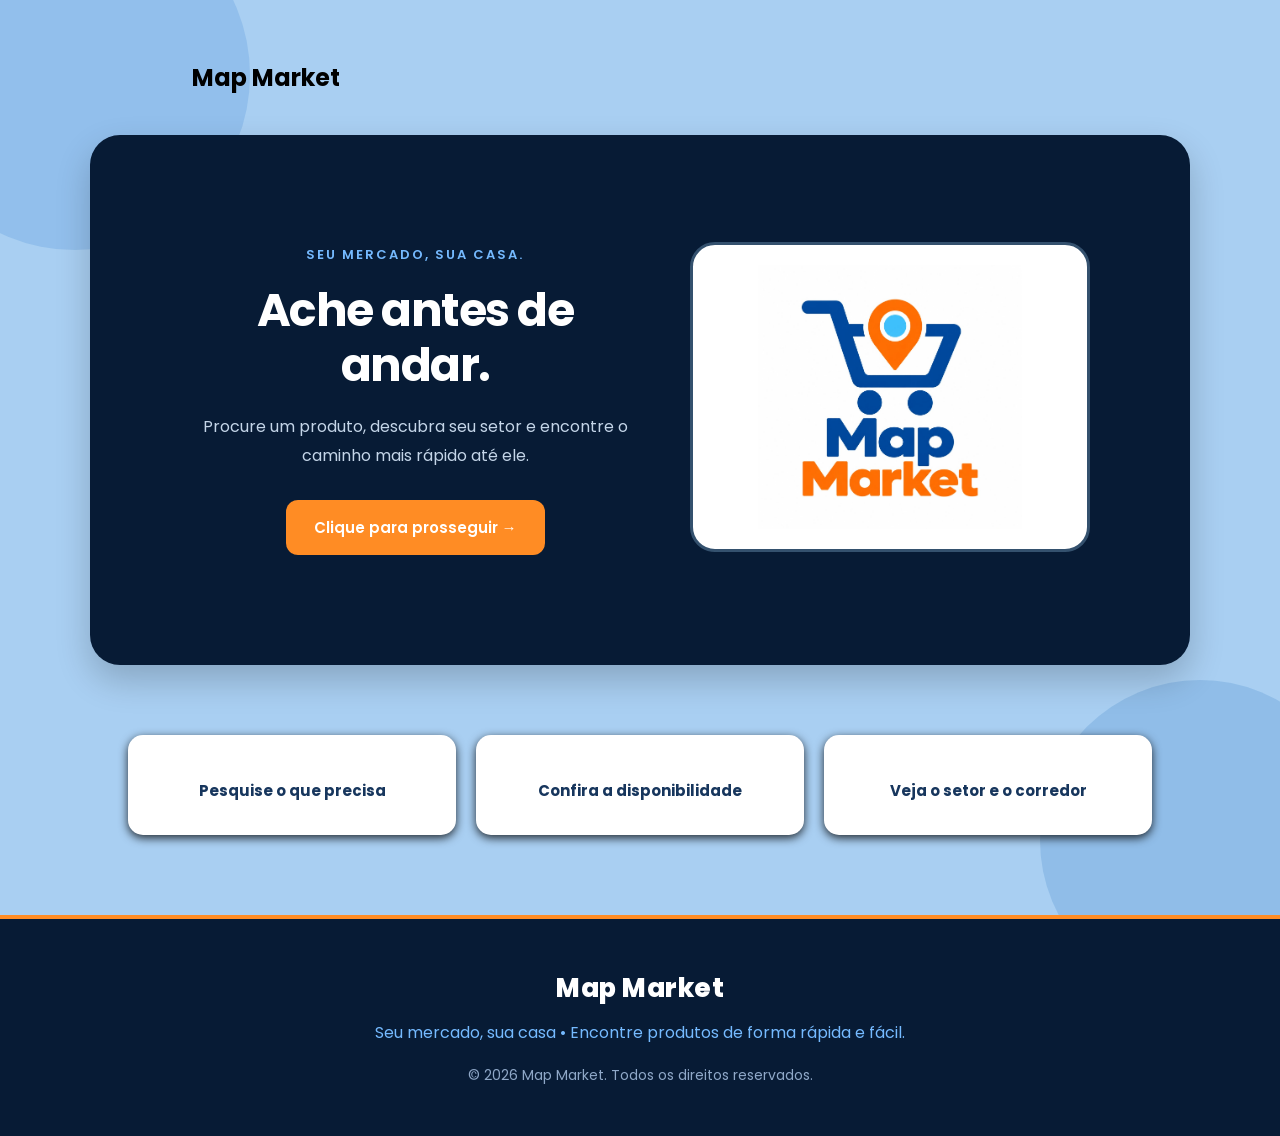
<file: MapMarket/index.html>
<!DOCTYPE html>
<html lang="pt-br">
<head>
    <meta charset="UTF-8">
    <meta name="viewport" content="width=device-width, initial-scale=1.0">
    <title>Map Market</title>
    <link rel="stylesheet" href="style.css">

    <link rel="https://cdnjs.cloudflare.com/ajax/libs/font-awesome/6.5.0/css/all.min.css">
</head>
<body>

    <!-- Logo fora da caixa -->
    <header>
        <div class="logo1">
           
            <h2>Map Market</h2>
        </div>
    </header>

    <!-- Caixa principal -->
    <main>

        <div class="conteudo">

            <section class="banner">
                <p class="subtitulo">SEU MERCADO, SUA CASA.</p>

                <h1>Ache antes de andar.</h1>

                <p class="descricao">
                    Procure um produto, descubra seu setor
                    e encontre o caminho mais rápido até ele.
                </p>

                <button onclick="window.location.href='pag2.html'">
                    Clique para prosseguir →
                </button>
            </section>

            <div class="imagem">
                <img src="logo.jpeg" alt="Logo Map Market">
            </div>

        </div>


    </main>

    <div class="caixas">

            <div class="caixa">
                <i class="fa-solid fa-magnifying-glass"></i>
                <h3>Pesquise o que precisa</h3>
            </div>

            <div class="caixa">
                <i class="fa-solid fa-gem"></i>
                <h3>Confira a disponibilidade</h3>
            </div>

            <div class="caixa">
                <i class="fa-solid fa-cart-shopping"></i>
                <h3>Veja o setor e o corredor</h3>
            </div>
        </div>

            <footer class="rodape">
        <div class="rodape-conteudo">
            <span class="rodape-marca">Map Market</span>
            <p class="rodape-slogan">Seu mercado, sua casa • Encontre produtos de forma rápida e fácil.</p>
            <p class="rodape-copy">&copy; 2026 Map Market. Todos os direitos reservados.</p>
        </div>
    </footer>

</body>

</html>
</file>
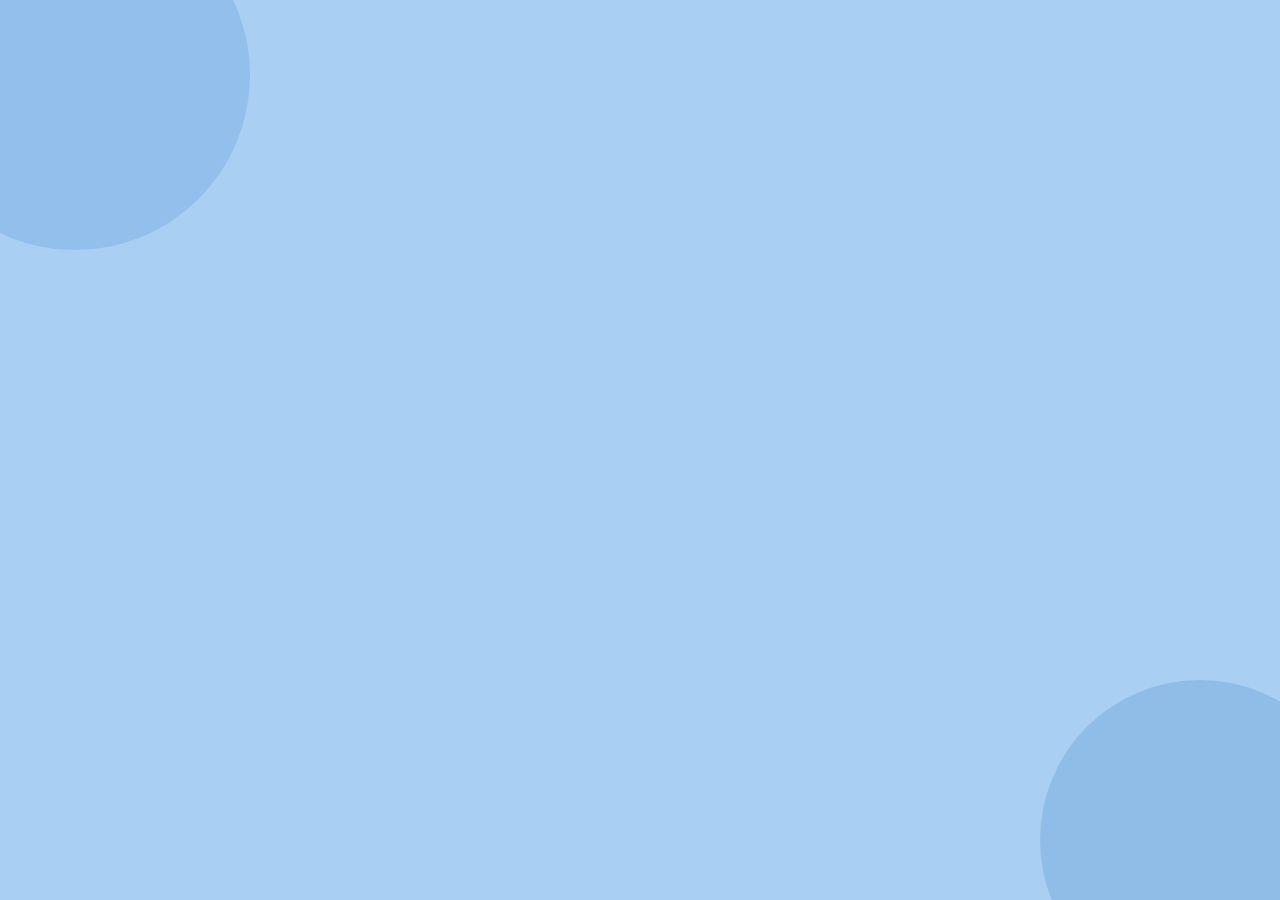
<file: MapMarket/ajuda.html>
<!DOCTYPE html>
<html lang="pt-br">
<head>
    <meta charset="UTF-8">
    <meta name="viewport" content="width=device-width, initial-scale=1.0">
    <title>Ajuda</title>
    <link rel="stylesheet" href="style.css">
</head>
<body>
    
</body>
</html>
</file>
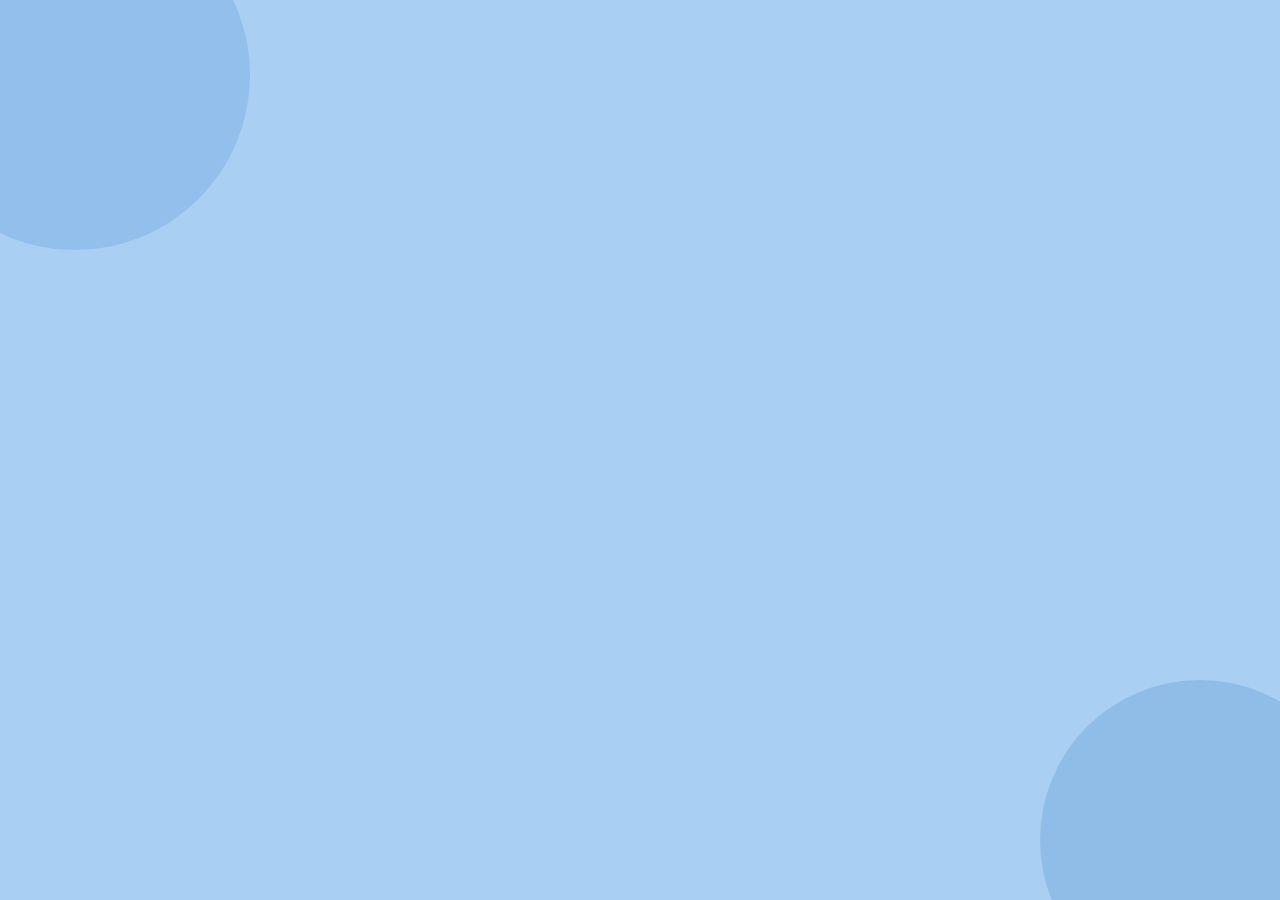
<file: MapMarket/feedback.html>
<!DOCTYPE html>
<html lang="pt-br">
<head>
    <meta charset="UTF-8">
    <meta name="viewport" content="width=device-width, initial-scale=1.0">
    <title>Feedback</title>
    <link rel="stylesheet" href="style.css">
</head>
<body>
    
    
</body>
</html>
</file>
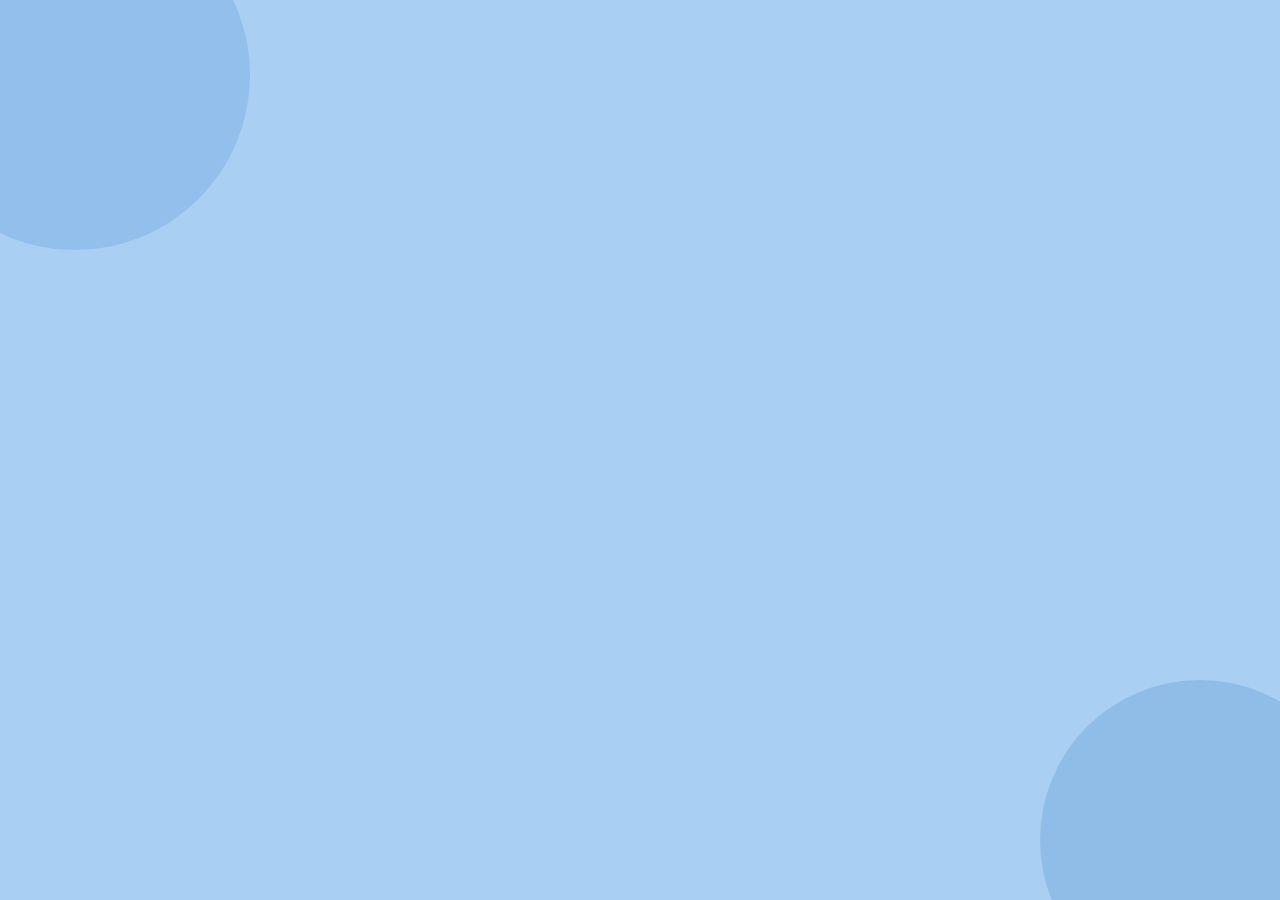
<file: MapMarket/mapa.html>
<!DOCTYPE html>
<html lang="pt-br">
<head>
    <meta charset="UTF-8">
    <meta name="viewport" content="width=device-width, initial-scale=1.0">
    <title>Mapa</title>
    <link rel="stylesheet" href="style.css">
</head>
<body>
    
</body>
</html>
</file>
<file: MapMarket/style.css>
@import url('https://fonts.googleapis.com/css2?family=Poppins:wght@400;500;600;700;800&display=swap');

/* CONFIGURAÇÕES GERAIS */

* {
    margin: 0;
    padding: 0;
    box-sizing: border-box;
}

body {
    min-height: 100vh;
    display: flex;
    flex-direction: column;
    justify-content: center;
    align-items: center;
    background: #f4faff;
    font-family: 'Poppins', sans-serif;
    position: relative;
    overflow-x: hidden;
}

/* CABEÇALHO - LOGO ACIMA DA CAIXA */

header {
    width: 90%;
    max-width: 1100px;
    display: flex;
    justify-content: center;
    align-items: center;
    margin-bottom: 20px;
    margin-top: 40px;
    
}

.logo {
    display: flex;
    align-items: center;
    justify-content: center;
    gap: 20px;
    color: white;
    text-align: center;
}



.logo img {
    width: 38px;
    height: 38px;
    object-fit: contain;
}

.logo h2 {
    font-size: 50px;
    font-weight: 700;
    letter-spacing: -0.5px;
    color: white;
}

/* CAIXA PRINCIPAL */

main {
    width: 90%;
    max-width: 1100px;
    min-height: 530px;
    background: #071b35;
    border-radius: 30px;
    padding: 50px;
    color: white;
    box-shadow: 0 15px 35px rgba(0,0,0,0.2);
    overflow: hidden;
}

/* CONTEÚDO */

.conteudo {
    display: flex;
    align-items: center;
    justify-content: center;
    gap: 50px;
    width: 100%;
    min-height: 430px;
}

/* TEXTOS */

.banner {
    flex: 1;
    max-width: 450px;
    text-align: center;
}

.subtitulo {
    color: #75baff;
    font-size: 13px;
    font-weight: 600;
    letter-spacing: 2px;
    margin-bottom: 18px;
}

.banner h1 {
    font-size: 46px;
    font-weight: 700;
    letter-spacing: -1.5px;
    line-height: 1.2;
    margin-bottom: 20px;
}

.descricao {
    color: #c4d5e8;
    font-size: 16px;
    font-weight: 400;
    line-height: 1.8;
}

/* BOTÃO LARANJA */

button {
    margin-top: 30px;
    padding: 16px 28px;
    background: #ff8c24;
    color: white;
    border: none;
    border-radius: 12px;
    font-family: 'Poppins', sans-serif;
    font-size: 15px;
    font-weight: 600;
    cursor: pointer;
    transition: 0.3s;
}

button:hover {
    background: #ffab50;
    transform: translateY(-3px);
    box-shadow: 0 5px 15px rgba(255,140,36,0.3);
}

/* IMAGEM AO LADO */

.imagem {
    flex: 1;
    max-width: 400px;
}

.imagem img {
    width: 100%;
    height: 310px;
    object-fit: contain;
    background: white;
    padding: 20px;
    border-radius: 25px;
    border: 3px solid #34516e;
}

/* RESPONSIVIDADE PARA CELULAR */

@media (max-width: 750px) {

    body {
        padding: 25px 0;
    }

    header {
        width: 94%;
    }

    main {
        width: 94%;
        padding: 30px;
    }

    .conteudo {
        flex-direction: column;
        align-items: center;
        gap: 30px;
        padding: 20px 0;
    }

    .banner {
        max-width: 100%;
    }

    .banner h1 {
        font-size: 36px;
    }

    .imagem {
        max-width: 100%;
    }

    .imagem img {
        height: 230px;
    }
}


/* FUNDO AZUL */

body {
    background: #A9CFF2;
    position: relative;
    overflow-x: hidden;
    isolation: isolate;
}

/* BOLHAS GRANDES NO FUNDO */

body::before {
    content: "";
    position: fixed;
    width: 350px;
    height: 350px;
    background: rgba(66, 139, 215, 0.22);
    border-radius: 50%;
    top: -100px;
    left: -100px;
    animation: flutuar 8s ease-in-out infinite;
    z-index: -1;
}

body::after {
    content: "";
    position: fixed;
    width: 320px;
    height: 320px;
    background: rgba(47, 119, 194, 0.20);
    border-radius: 50%;
    bottom: -100px;
    right: -80px;
    animation: flutuar 10s ease-in-out infinite reverse;
    z-index: -1;
}

/* BOLHAS FLUTUANTES */

.bolhas {
    position: fixed;
    inset: 0;
    overflow: hidden;
    pointer-events: none;
    z-index: -1;
}

.bolha {
    position: absolute;
    bottom: -100px;
    border: 2px solid rgba(36, 105, 180, 0.35);
    border-radius: 50%;
    animation: subir 12s infinite ease-in;
}

.bolha:nth-child(1) {
    width: 45px;
    height: 45px;
    left: 10%;
    animation-duration: 12s;
}

.bolha:nth-child(2) {
    width: 25px;
    height: 25px;
    left: 30%;
    animation-duration: 16s;
    animation-delay: 2s;
}

.bolha:nth-child(3) {
    width: 65px;
    height: 65px;
    left: 70%;
    animation-duration: 14s;
    animation-delay: 4s;
}

.bolha:nth-child(4) {
    width: 35px;
    height: 35px;
    left: 90%;
    animation-duration: 18s;
    animation-delay: 1s;
}


/* ANIMAÇÕES */

@keyframes subir {
    0% {
        transform: translateY(0) scale(1);
        opacity: 0;
    }

    20% {
        opacity: 0.7;
    }

    100% {
        transform: translateY(-110vh) scale(1.3);
        opacity: 0;
    }
}

@keyframes flutuar {
    0%, 100% {
        transform: translate(0, 0);
    }

    50% {
        transform: translate(40px, 30px);
    }
}

@keyframes balancar {
    0%, 100% {
        transform: translateX(0) rotate(-5deg);
    }

    50% {
        transform: translateX(40px) rotate(5deg);
    }
}

.caixas {
    display: flex;
    gap: 20px;
    justify-content: space-between;
    flex-direction: row;
    width: 80%;
    margin-top: 70px;
}

.caixa {
    width: 220px;
    height: 100px;
    display: flex;
    flex: 1;
    flex-direction: column;
    align-items: center;
    justify-content: center;
    gap: 10px;
    text-align: center;
    min-width:0;
    padding: 15px;
    border-radius: 15px;
    background-color: white;
    box-sizing: border-box;
    transition: all 0.3s ease;
    cursor: pointer;
    box-shadow: 0 3px 10px rgba(0, 0, 0, 0.8);
}

.caixa h3 {
    font-size: 15px;
    color: #17365D;
    margin: 0;
}

.icone {
    font-size: 25px;
}

.caixa:hover{
    transform:translateY(-8px) scale(1.03);
    box-shadow: 0 10px 20px rgba(0, 0, 0, 0.15);
}

.caixa i{
    transition: transform 0.3s ease;
}

.caixa:hover i {
    transform: scale(1.2);
    color: #17365D;
}

/* =========================================
   RODAPÉ AMPLIADO (MAP MARKET)
   ========================================= */

.rodape {
    width: 100%;
    margin-top: 80px;
    padding: 50px 24px;
    background: #071b35;
    border-top: 4px solid #ff8c24;
    color: #c4d5e8;
    text-align: center;
    box-sizing: border-box;
}

.rodape-conteudo {
    max-width: 1000px;
    margin: 0 auto;
    display: flex;
    flex-direction: column;
    gap: 12px;
}

.rodape-marca {
    color: white;
    font-size: 26px;
    font-weight: 800;
    letter-spacing: 0.5px;
}

.rodape-slogan {
    font-size: 16px;
    color: #75baff;
    margin: 0;
}

.rodape-copy {
    font-size: 14px;
    color: #8fa8c8;
    margin-top: 8px;
}


@keyframes aparecer {
    from {
        opacity: 0;
        transform: translateY(20px);
    }

    to {
        opacity: 1;
        transform: translateY(0);
    }
}

    


header {
    display: flex;
    align-items: center;
    justify-content: space-between;
    gap: 60px;
    padding: 20px 8%;
    width: 100%;
    box-sizing: border-box;
}

.logo {
    flex-shrink: 0;
 
}


/* CABEÇALHO MAP MARKET */

header.cabecalho {
    width: 100%;
    height: 110px;
    background: #17365D !important;

    display: flex;
    flex-direction: row;
    align-items: center;
    justify-content: space-between;

    padding: 0 7%;
    margin: 0;
    gap: 60px;
    box-sizing: border-box;
}

/* LOGO */

header.cabecalho .logo {
    margin: 0;
    padding: 0;
    flex-shrink: 0;
}

header.cabecalho .logo h2 {
    margin: 0;
    color: white;
    font-size: 26px;
}

/* BARRA DE PESQUISA */

header.cabecalho .barra-pesquisa {
    flex: 1;
    max-width: 850px;
    height: 52px;
    display: flex;
    flex-direction: row;
    align-items: center;
    gap: 10px;
    background: white;
    border: 1px solid #ddd;
    border-radius: 8px;
    padding: 5px 8px;
    margin: 0;
    box-sizing: border-box;
}

/* CAMPO DE TEXTO */

header.cabecalho .barra-pesquisa input {
    flex: 1;
    width: 100%;
    min-width: 0;
    height: 100%;

    border: none;
    outline: none;
    background: transparent;

    padding: 0 15px;
    margin: 0;
    font-size: 15px;
    box-sizing: border-box;
}

/* BOTÃO DA LUPA */

header.cabecalho .barra-pesquisa button {
    width: 45px;
    min-width: 45px;
    height: 38px;

    display: flex;
    align-items: center;
    justify-content: center;

    background: #ffe600;
    color: #333;

    border: none;
    border-radius: 6px;
    margin: 0;
    padding: 0;

    font-size: 18px;
    cursor: pointer;
}

/* CELULAR */

@media (max-width: 700px) {
    header.cabecalho {
        height: auto;
        flex-direction: column;
        align-items: stretch;
        gap: 15px;
        padding: 20px 5%;
    }

    header.cabecalho .barra-pesquisa {
        width: 100%;
        max-width: 100%;
        flex: none;
    }
}


/* PESQUISA */

.barra-pesquisa {
    display: flex;
    align-items: center;
    flex: 1;
    max-width: 900px;
    height: 48px;
    margin: 0;
    padding: 0;
    background: #fff;
    border: 1px solid #ccc;
    border-radius: 7px;
    box-shadow: 0 1px 4px rgba(0,0,0,0.10);
    overflow: hidden;
}

.barra-pesquisa input {
    flex: 1;
    width: 100%;
    min-width: 0;
    height: 100%;
    margin: 0;
    padding: 0 18px;
    border: none;
    outline: none;
    background: transparent;
    font-size: 15px;
    box-sizing: border-box;
}

.barra-pesquisa button {
    width: 52px;
    min-width: 52px;
    height: 100%;
    margin: 0;
    padding: 0;
    display: flex;
    align-items: center;
    justify-content: center;
    border: none;
    border-left: 1px solid #ddd;
    background-color: #a99c90;
    color: #333;
    cursor: pointer;
    font-size: 17px;
}

/* CELULAR */

@media (max-width: 700px) {
    header {
        height: auto;
        padding: 15px 5%;
        flex-direction: column;
        align-items: stretch;
        gap: 12px;
    }

    .barra-pesquisa {
        width: 100%;
        max-width: 100%;
        flex: none;
    }
}


/* LOGO */

.logo {
    display: flex;
    align-items: center;
    gap: 40px;
}

.logo img {
    width: 55px;
    height: 55px;
    object-fit: contain;
}

.logo h2 {
    font-size: 30px;
    color: white;
    gap: 20px;
}

/* MENU */

.menu {
    display: flex;
    align-items: center;
    gap: 40px;
}

.menu a {
    color: white;
    text-decoration: none;
    font-size: 15px;
    font-weight: 600;
}

.menu a:hover {
    color: #080a0c;
}

.carousel {
    width: 100%;
    height: 760px;
    overflow: hidden;
    position: relative;
}

.slides {
    display: flex;
    width: 100%;
    height: 100%;
    transition: transform 0.8s ease-in-out;
}

.slides img {
    min-width: 100%;
    height: 70%;
    object-fit: cover;
}

.prev, .next {
    position: absolute;
    top: 50%;
    transform: translateY(-50%);
    background: rgba(0,0,0,0.5);
    color: white;
    border: none;
    padding: 15px;
    cursor: pointer;
    font-size: 20px;
}

.prev {
    left: 10px;
}

.next {
    right: 10px;
}

.indicadores {
    position: absolute;
    bottom: 180px;
    width: 100%;
    display: flex;
    justify-content: center;
    gap: 10px;
}

.indicadores span {
    width: 12px;
    height: 12px;
    background: white;
    border-radius: 50%;
    cursor: pointer;
}

.indicadores span.ativo {
    background: #2196F3;
}

.busca {
    display: flex;
    justify-content: center;
    align-items: center;
    gap: 15px;
    width: 90%;
    max-width: 4000px;
    margin: 10px;
    padding: 15px;
    background: #ffffff;
    border-radius: 20px;
    box-shadow: 0 5px 20px rgba(0, 0, 0, 0.10);
}

.busca input {
    flex: 2;
    padding: 15px 20px;
    border: 1px solid #e0e0e0;
    border-radius: 30px;
    outline: none;
    font-size: 16px;
    background: #f8f9fa;
    transition: 0.3s;
}

.busca select {
    flex: 1;
    padding: 15px 20px;
    border: 1px solid #e0e0e0;
    border-radius: 30px;
    outline: none;
    font-size: 15px;
    background: #f8f9fa;
    cursor: pointer;
}

.busca input:focus,
.busca select:focus {
    border-color: #219653;
    background: white;
    box-shadow: 0 0 8px rgba(33, 150, 83, 0.15);
}

.busca input::placeholder {
    color: #999;
}



html, body {
    margin: 0 !important;
    padding: 0 !important;
    width: 100%;
    overflow-x: hidden;
}

header.cabecalho {
    position: relative !important;
    left: auto !important;
    transform: none !important;

    width: 100% !important;
    max-width: none !important;
    margin: 0 !important;

    box-sizing: border-box !important;
    border-radius: 0 !important;
}

header.cabecalho .barra-pesquisa {
    transform: translateX(-200px);
}


.menu-categorias {
    position: relative;
    flex-shrink: 0;
}

.btn-categorias {
    height: 42px;
    padding: 0 10px;
    display: flex;
    align-items: center;
    gap: 7px;
    background: transparent;
    color: white;
    border: none;
    font-size: 13px;
    cursor: pointer;
}

.lista-categorias {
    display: none;
    position: absolute;
    top: 100%;
    right: 0;
    width: 155px;
    background: white;
    border-radius: 6px;
    box-shadow: 0 4px 10px rgba(0,0,0,0.15);
    z-index: 1000;
    overflow: hidden;
}

.lista-categorias a {
    display: block;
    padding: 11px 13px;
    color: #333;
    text-decoration: none;
    font-size: 13px;
}

.lista-categorias a:hover {
    background: #f2f2f2;
}

.lista-categorias.ativo {
    display: block;
}


/* ORGANIZAÇÃO DO CABEÇALHO */

header.cabecalho {
    display: flex !important;
    flex-direction: row !important;
    align-items: center !important;
    justify-content: space-between !important;
    flex-wrap: nowrap !important;
    gap: 20px;
}

/* LOGO À ESQUERDA */

header.cabecalho .logo {
    flex-shrink: 0;
    width: auto;
}

/* BARRA NO MEIO */

header.cabecalho .barra-pesquisa {
    flex: 1;
    min-width: 150px;
    max-width: 850px;
    margin: 0;
    transform: none;
}

/* CATEGORIAS À DIREITA */

.btn-categorias {
    height: 40px;
    padding: 0 20px;
    display: flex;
    align-items: center;
    gap: 5px;
    background: #ffab50;
    color: white;
    border: none;
    border-radius: 6px;
    font-size: 13px;
    cursor: pointer;
    transition: 0.3s;

}

/* QUANDO PASSAR O MOUSE */

.btn-categorias:hover {
    background: white;
    color: #ffab50;
}

.btn-categorias {
    transform: translateY(-15px);
}


.menu-navegacao a {
    font-family: Arial, sans-serif;
    font-size: 15px;
    font-weight: 600;
    color: white;
    text-decoration: none;
    transition: color 0.3s ease;
}

.menu-navegacao {
    display: flex;
    align-items: center;
    gap: 30px;
}


.menu-navegacao a:hover {
    color: white;
}

/* =========================================
   VITRINE DE PRODUTOS POR CATEGORIA
   ========================================= */

.produtos {
    width: 92%;
    max-width: 1200px;
    margin: 40px auto 60px auto;
    display: flex;
    flex-direction: column;
    gap: 35px;
}

.secao-categoria {
    background: rgba(255, 255, 255, 0.75);
    padding: 24px;
    border-radius: 20px;
    box-shadow: 0 8px 20px rgba(7, 27, 53, 0.08);
}

.titulo-categoria {
    display: flex;
    justify-content: space-between;
    align-items: center;
    margin-bottom: 18px;
    padding-bottom: 10px;
    border-bottom: 2px solid #d8e8f8;
}

.titulo-categoria h2 {
    font-size: 22px;
    font-weight: 700;
    color: #071b35;
}

.titulo-categoria span {
    font-size: 13px;
    font-weight: 600;
    color: #17365D;
    background: #d8e8f8;
    padding: 4px 12px;
    border-radius: 20px;
}

/* Fileira com rolagem suave */
.fileira-produtos {
    display: flex;
    flex-direction: row;
    gap: 18px;
    overflow-x: auto;
    padding-bottom: 10px;
}

.card-produto {
    min-width: 210px;
    max-width: 210px;
    background: white;
    border-radius: 16px;
    padding: 15px;
    display: flex;
    flex-direction: column;
    justify-content: space-between;
    position: relative;
    box-shadow: 0 4px 12px rgba(0, 0, 0, 0.08);
    transition: transform 0.25s ease;
}

.card-produto:hover {
    transform: translateY(-5px);
}

/* Etiqueta de Estoque */
.badge-estoque {
    align-self: flex-start;
    font-size: 11px;
    font-weight: 700;
    padding: 4px 10px;
    border-radius: 20px;
    margin-bottom: 10px;
}

.badge-estoque.disponivel {
    background: #e3f9e5;
    color: #1b7a2b;
}

.badge-estoque.esgotado {
    background: #ffe5e5;
    color: #c92a2a;
}

.card-produto img {
    width: 100%;
    height: 130px;
    object-fit: contain;
    margin-bottom: 12px;
    border-radius: 10px;
}

.info-produto {
    display: flex;
    flex-direction: column;
    gap: 6px;
}

.corredor-tag {
    font-size: 11px;
    font-weight: 600;
    color: #ff8c24;
    text-transform: uppercase;
}

.info-produto h3 {
    font-size: 14px;
    font-weight: 600;
    color: #071b35;
    line-height: 1.3;
}

.info-produto .preco {
    font-size: 18px;
    font-weight: 800;
    color: #17365D;
    margin-top: 4px;
}

.sem-resultados {
    text-align: center;
    padding: 40px;
    font-size: 16px;
    font-weight: 600;
    color: #17365D;
    background: white;
    border-radius: 16px;
}

@media (max-width: 768px) {
    .secao-categoria {
        padding: 16px;
    }

    .card-produto {
        min-width: 170px;
        max-width: 170px;
        padding: 12px;
    }

    .card-produto img {
        height: 105px;
    }
}

.produtos {
    width: 92%;
    max-width: 1550px;
    margin: -30px auto 50px auto; /* Puxa a vitrine 20px para cima */
    position: relative;
    z-index: 2;
    display: flex;
    flex-direction: column;
    gap: 30px;
}
</file>
